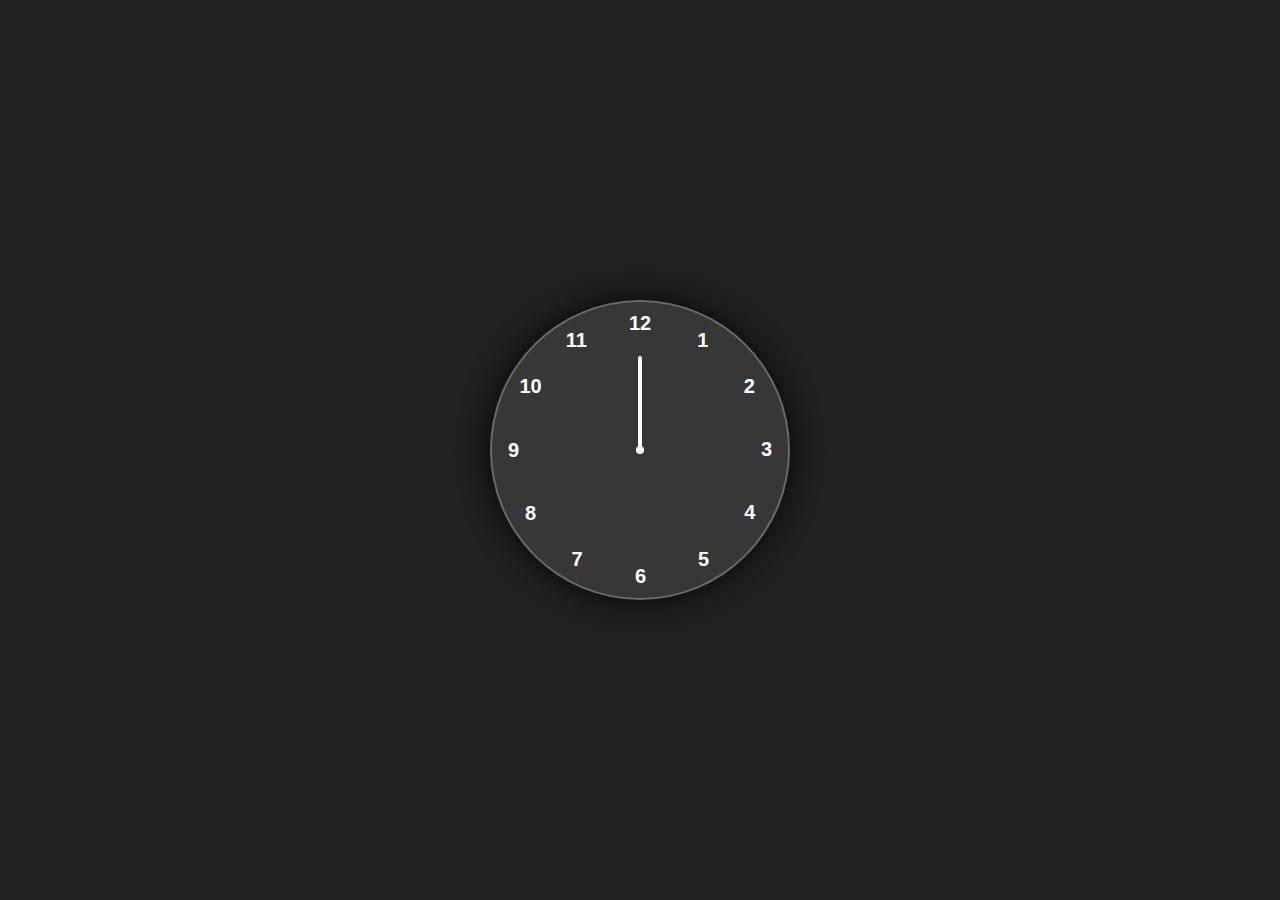
<file: analog clock/index.html>
<!DOCTYPE html>
<html lang="en">
  <head>
    <meta charset="UTF-8" />
    <meta http-equiv="X-UA-Compatible" content="IE=edge" />
    <meta name="viewport" content="width=device-width, initial-scale=1.0" />
    <link rel="stylesheet" href="style.css" />
    <title>Analog Clock</title>
  </head>
  <body>
    <div class="container">
      <div class="clock">
        <div style="--clr: #ff3d58; --h: 74px" id="hour" class="hand"> <i></i>
        </div>
        <div style="--clr: #00a6ff; --h: 84px" id="min" class="hand"> <i></i>
        </div>
        <div style="--clr: #ffffff; --h: 94px" id="sec" class="hand">  <i></i>
        </div>

        <span style="--i: 1"><b>1</b></span>
        <span style="--i: 2"><b>2</b></span>
        <span style="--i: 3"><b>3</b></span>
        <span style="--i: 4"><b>4</b></span>
        <span style="--i: 5"><b>5</b></span>
        <span style="--i: 6"><b>6</b></span>
        <span style="--i: 7"><b>7</b></span>
        <span style="--i: 8"><b>8</b></span>
        <span style="--i: 9"><b>9</b></span>
        <span style="--i: 10"><b>10</b></span>
        <span style="--i: 11"><b>11</b></span>
        <span style="--i: 12"><b>12</b></span>
      </div>
    </div>

    <script src="script.js"></script>
  </body>
</html>
</file>
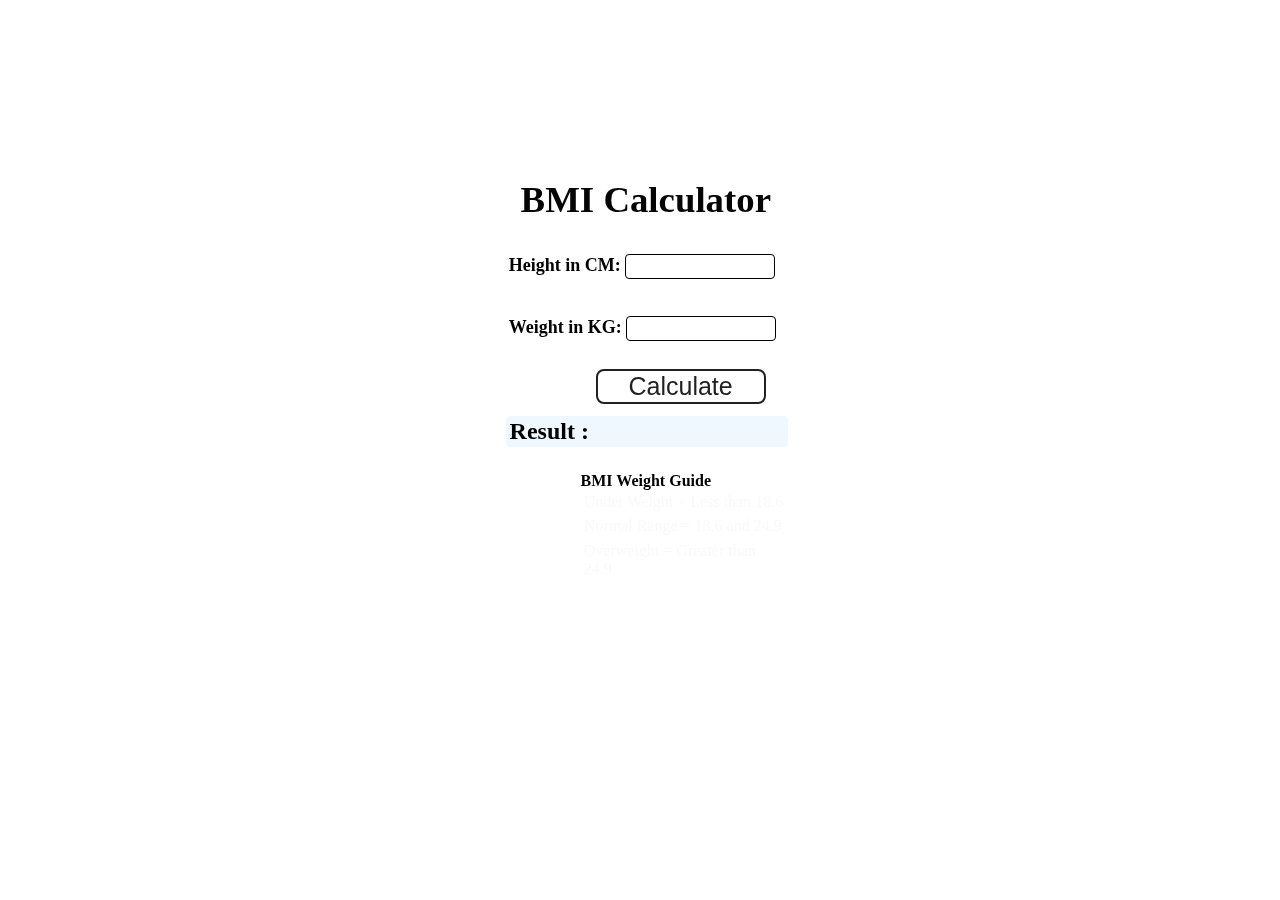
<file: BMI calculator/index.html>
<!DOCTYPE html>
<html lang="en">
<head>
  <meta charset="UTF-8" />
  <meta name="viewport" content="width=device-width, initial-scale=1.0" />
  <meta http-equiv="X-UA-Compatible" content="ie=edge" />
  <link rel="stylesheet" href="style.css">
  <title>BMI Calculator</title>
  <link rel="shrtcut icon" type="image/png" href="https://i.pinimg.com/736x/d7/11/da/d711dab9a3402948745a7e1290b99789.jpg">
</head>
<body>
  <div class="container">
    <a href="https://github.com/dksilentkiller" style="text-decoration: none;"><h1>BMI Calculator</h1></a>
    <form>
      <p><label>Height in CM: </label><input type="text" id="height" /></p>
      <p><label>Weight in KG: </label><input type="text" id="weight" /></p>
      <button>Calculate</button>
      <div class="result-box">
        <h2>Result :</h2>
        <div id="results"></div>
      </div>

      <div id="weight-guide">
        <h4>BMI Weight Guide</h4>
        <p>Under Weight = Less than 18.6</p>
        <p>Normal Range = 18.6 and 24.9</p>
        <p>Overweight = Greater than 24.9</p>
      </div>
    </form>
  </div>

  <script src="script.js"></script>
</body>
</html>
</file>
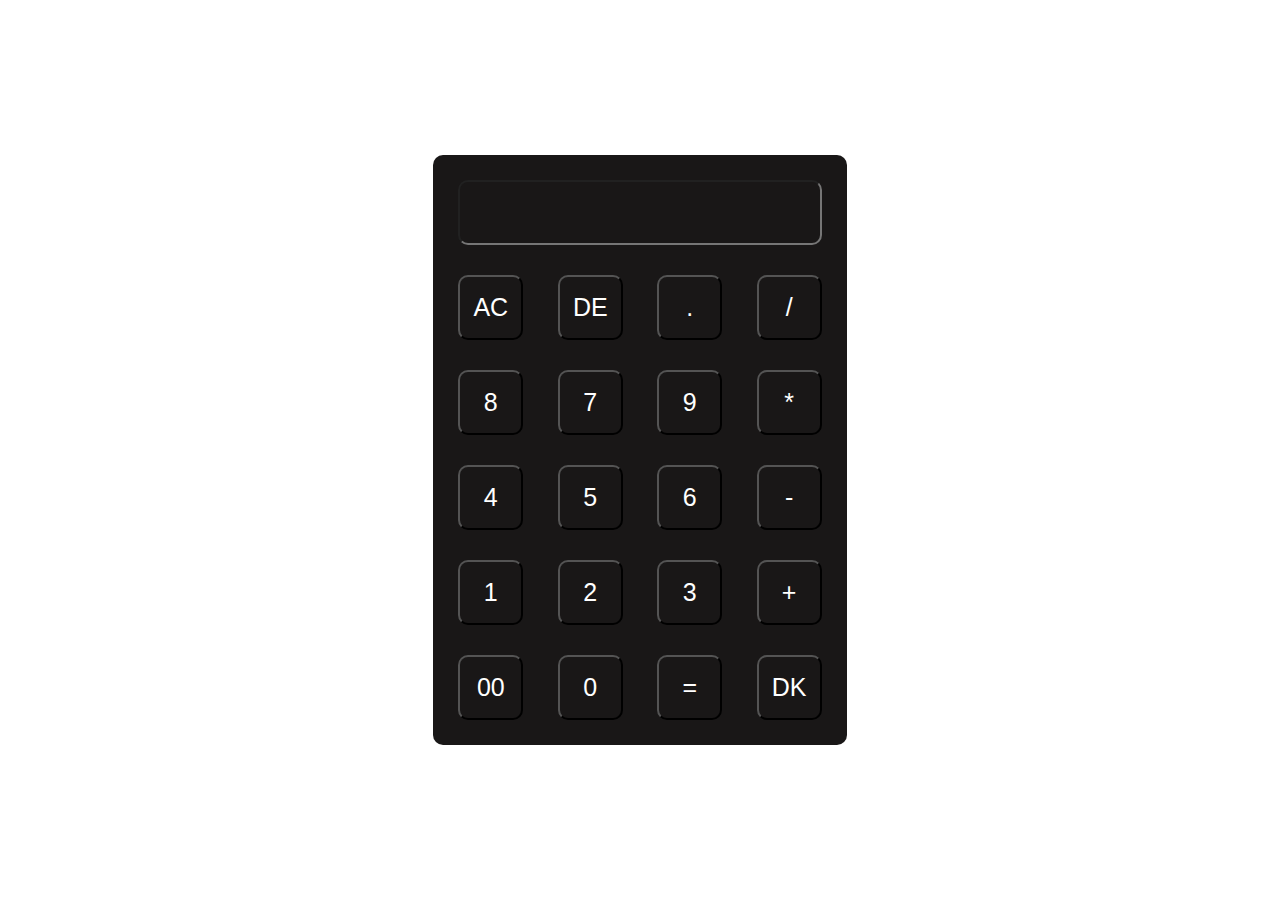
<file: Simple Calculator/index.html>
<!DOCTYPE html>
<html lang="en">
<head>
    <meta charset="UTF-8">
    <meta http-equiv="X-UA-Compatible" content="IE=edge">
    <meta name="viewport" content="width=device-width, initial-scale=1.0">
    <title>Calculater</title>
    <link rel="stylesheet" href="style.css">
    <link rel="shrtcut icon" type="image/png" href="https://avatars.githubusercontent.com/u/160099211?v=4">

</head>
<body>

 
    <div class="container">
        <div class="calculator">
            <form action="">
                <div class="display">
                    <input type="text" name="display">
                </div>
                <div>
                   <input type="button" value="AC" onclick="display.value = ''">
                   <input type="button" value="DE" onclick="display.value = display.value.toString().slice(0,-1) ">
                   <input type="button" value="." onclick="display.value += '.'">
                   <input type="button" value="/" onclick="display.value += '/'">
                </div>

                <div>
                    <input type="button" value="8" onclick="display.value += '8'">
                    <input type="button" value="7" onclick="display.value += '7'">
                    <input type="button" value="9" onclick="display.value += '9'">
                    <input type="button" value="*" onclick="display.value += '*'">
                 </div>

                 <div>
                    <input type="button" value="4" onclick="display.value += '4'">
                    <input type="button" value="5" onclick="display.value += '5'">
                    <input type="button" value="6" onclick="display.value += '6'">
                    <input type="button" value="-" onclick="display.value += '-'">
                 </div>

                 <div>
                    <input type="button" value="1" onclick="display.value += '1'">
                    <input type="button" value="2" onclick="display.value += '2'">
                    <input type="button" value="3" onclick="display.value += '3'">
                    <input type="button" value="+" onclick="display.value += '+'">
                 </div>

                 <div>
                    <input type="button" value="00" onclick="display.value += '00'">
                    <input type="button" value="0" onclick="display.value += '0'">
                    <input type="button" value="=" class="equal" onclick="display.value = eval(display.value)">
                    <a href="https://github.com/DKsilentkiller" target="_blank"> <input type="button" value="DK"></a>
                 </div>
            </form>
        </div>
    </div>
</body>
</html>
</file>
<file: analog clock/style.css>
*{
  margin: 0;
  padding: 0;
  box-sizing: border-box;
  font-family: sans-serif;
  color: #ffffff;
}

body{
  display: flex;
  justify-content: center;
  align-items: center;
  min-height: 100vh;
  background-color: #212121;
}

.container{
  position: relative;
}

.clock{
  width: 300px;
  height: 300px;
  border-radius: 50%;
  background-color: rgba(255, 255, 255, 0.1);
  border: 2px solid rgba(255, 255, 255, 0.25);
  box-shadow: 0px 0px 30px rgba(0, 0, 0, 0.9);
  display: flex;
  justify-content: center;
  align-items: center;
}

.clock span{
  position: absolute;
  transform: rotate(calc(30deg * var(--i))); 
  inset: 12px;
  text-align: center;
}

.clock span b{
  transform: rotate(calc(-30deg * var(--i)));
  display: inline-block;
  font-size: 20px;
}

.clock::before{
  content: '';
  position: absolute;
  width: 8px;
  height: 8px;
  border-radius: 50%;
  background-color: #fff;
  z-index: 2;
}
.hand{
  position: absolute;
  display: flex;
  justify-content: center;
  align-items: flex-end;
}
.hand i{
  position: absolute;
  background-color: var(--clr);
  width: 4px;
  height: var(--h);
  border-radius: 8px;
}
</file>
<file: BMI calculator/style.css>
* {
  margin: 0;
  padding: 0;
  box-sizing: border-box;
}

body {
  width: 100vw;
  height: 100vh;
  display: flex;
  justify-content: center;
  align-items: center;
  animation: dynamicBackground 15s infinite ease-in-out; 
  background-size: cover;
  background-position: center;
}

@keyframes dynamicBackground {
  0% {
    background-image: url('https://images.unsplash.com/photo-1607962837359-5e7e89f86776?q=80&w=1470&auto=format&fit=crop&ixlib=rb-4.0.3&ixid=M3wxMjA3fDB8MHxwaG90by1wYWdlfHx8fGVufDB8fHx8fA%3D%3D');
  }
  33% {
    background-image: url('https://images.unsplash.com/photo-1518458717367-249ba15389d2?q=80&w=1470&auto=format&fit=crop&ixlib=rb-4.0.3&ixid=M3wxMjA3fDB8MHxwaG90by1wYWdlfHx8fGVufDB8fHx8fA%3D%3D');
  }
  66% {
    background-image: url('https://images.unsplash.com/photo-1541534741688-6078c6bfb5c5?q=80&w=1469&auto=format&fit=crop&ixlib=rb-4.0.3&ixid=M3wxMjA3fDB8MHxwaG90by1wYWdlfHx8fGVufDB8fHx8fA%3D%3D');
  }
  100% {
    background-image: url('https://images.unsplash.com/photo-1534367507873-d2d7e24c797f?q=80&w=1470&auto=format&fit=crop&ixlib=rb-4.0.3&ixid=M3wxMjA3fDB8MHxwaG90by1wYWdlfHx8fGVufDB8fHx8fA%3D%3D');
  }
}

.container {
  height: 70vh;
  width: 26vw;
  backdrop-filter: blur(10px);
  background: rgba(255, 255, 255, 0.2);
  padding: 1rem;
  border-radius: 12px;
  border: 2px solid #fff;
  padding-left: 30px;
}

.result-box {
  margin-top: 12px;
  padding: 2px 4px;
  border-radius: 4px;
  background-color: aliceblue;
  display: flex;
}

#results {
  padding: 5px 12px;
  font-size: 22px;
  color: rgb(0, 3, 3);
}

#height,
#weight {
  width: 150px;
  height: 25px;
  margin-top: 30px;
}

#weight-guide {
  margin-left: 75px;
  margin-top: 25px;
}

button {
  width: 170px;
  height: 35px;
  margin-left: 90px;
  margin-top: 25px;
  background-color: #fff;
  padding: 1px 30px;
  border-radius: 8px;
  color: #212121;
  text-decoration: none;
  border: 2px solid #212121;
  font-size: 25px;
}

input {
  padding: 1px 7px;
  border-radius: 4px;
  font-weight: 700;
  border: 1px solid black;
}

label {
  font-weight: 800;
  color: black;
  font-size: 18px;
}

h1 {
  border-radius: 12px;
  font-size: 2.3rem;
  color: rgb(5, 5, 6);
  padding-left: 15px;
  padding-top: 25px;
}

p {
  padding: .2rem;
  font-size: 16px;
  color: rgb(249, 249, 249);
}
</file>
<file: Simple Calculator/style.css>
* {
    margin: 0;
    padding: 0;
    font-family: 'poppins', sans-serif;
    box-sizing: border-box;
}

.container {
    width: 100%;
    height: 100vh;
    display: flex;
    align-items: center;
    justify-content: center;
    background-image: url(https://st.depositphotos.com/1025323/2214/i/950/depositphotos_22142055-stock-photo-realms-of-mathematics.jpg?forcejpeg=true);
    /* background: linear-gradient(to top left, #1eff00, #ff0000) */
}

.calculator {
    background: #0e0c0cf3;
    padding: 10px;
    border-radius: 10px;
}

.calculator form input {
    border: 2;
    outline: 2;
    width: 65px;
    height: 65px;
    border-radius: 10px;
    /* box-shadow: -8px -8px 15px rgba(211, 22, 22, 0.1), 5px, 5px, 15px rgba(0, 0, 0, 0.2); */
    background: transparent;
    font-size: 25px;
    color: #fff;
    cursor: pointer;
    margin: 15px;
}

form .display {
    display: flex;
    justify-content: flex-end;
}

form .display input {
    text-align: right;
    flex: 1;
    font-size: 45px;
    box-shadow: none;
}

input:hover {
    transform: scale(1.04);
    box-shadow: 1px 1px 1px 1px rgb(255, 255, 255);
    transition: 0.2s ease-in-out;
}

form input.operator {
    color: #000000;
    font-size: 1.2em;
    padding: 5px 10px;
    border-radius: 5px;
    border: 1px solid #333;
    box-shadow: 1px 1px 1px rgba(0,0,0,0.1);
    transition: all 0.2s ease-in-out;
    width: 100%;
}

form input.operator:focus {
    outline: none;
    box-shadow: 2px 2px 4px rgba(0, 0, 0, 0.2);
    border-radius: 4px;
    background-color: #f5f5f5;
}
</file>
